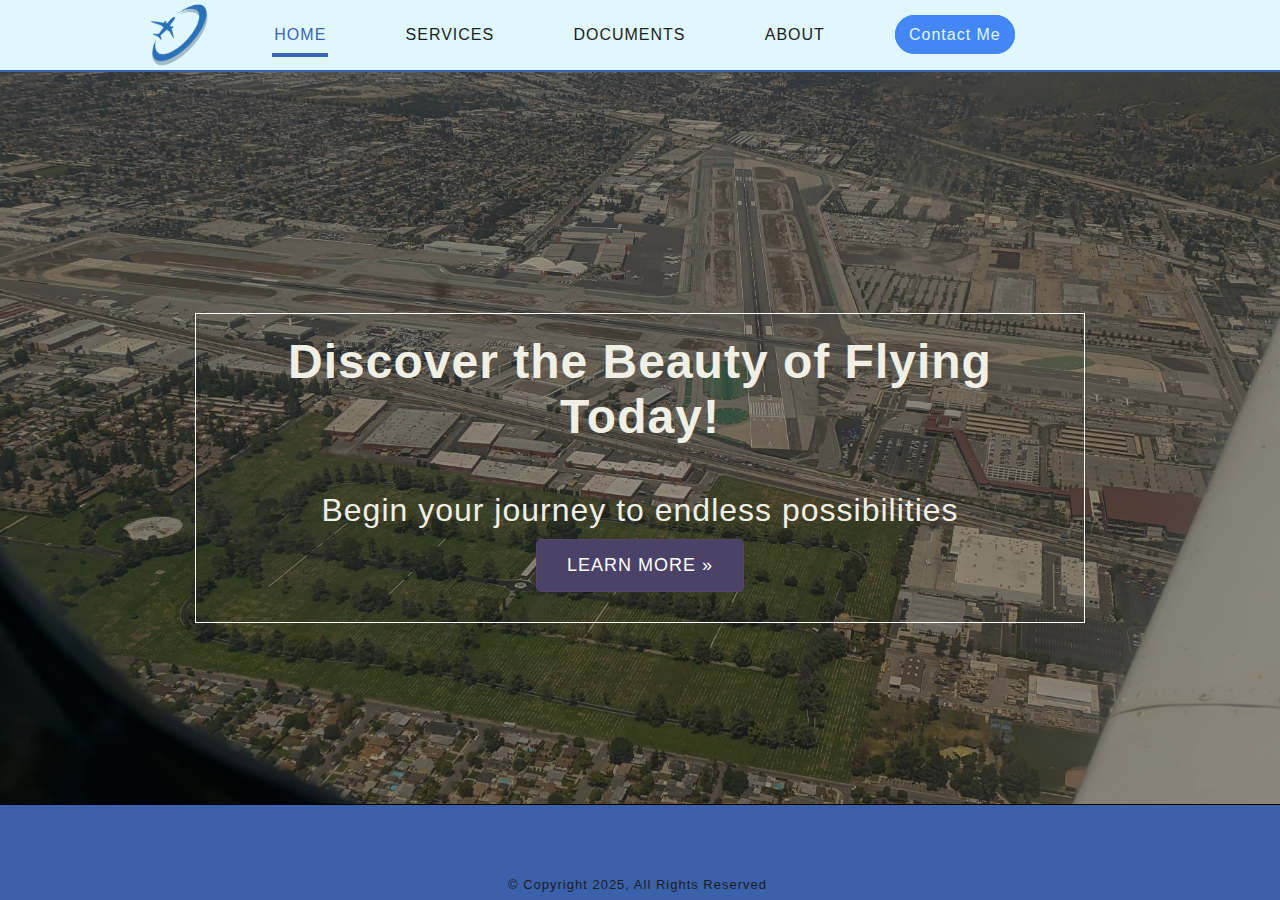
<file: index.html>
<!DOCTYPE html>
<html lang="en">

<head>
    <meta charset="UTF-8">
    <meta name="viewport" content="width=device-width, initial-scale=1.0">
    <title>Tom Kinog - Certified Flight Instructor - Van Nuys, CA</title>
    <link rel="canonical" href="https://tkcfi.com" />
    <link rel="stylesheet" href="css/main.css" defer>
    <script src="script.js" async></script>
    <link rel="icon" href="/images/icon.svg">
    <meta name="description"
        content="Independent flight instructor in Van Nuys. Provides flight instruction and training for private and commercial pilots, instrument rating, and discovery flights.">
</head>

<body>
    <script>0</script>
    <div class="page-container">
        <div class="background-header">
            <div class="container">
                <nav>
                    <div class="mobile">
                        <div class="logo">
                            <img src="images/icon.png" alt="Logo Image">
                        </div>
                        <div class="hamburger">
                            <div class="line1"></div>
                            <div class="line2"></div>
                            <div class="line3"></div>
                        </div>
                    </div>
                    <ul class="nav-links">
                        <li><a class="link active"
                                href="https://tkinog.github.io">Home</a>
                        </li>
                        <!--                         <li><a class="link" href="portfolio">Portfolio</a>
                        </li> -->
                        <li><a class="link" href="services">Services</a>
                        </li>
                        <li><a class="link" href="documents">documents</a>
                        </li>
                        <li><a class="link" href="about">About</a></li>
                        <li><a class="contact-button" href="contact">Contact
                                Me</a></li>
                    </ul>
                </nav>
            </div>
        </div>
        <section class="hero">
            <div class="container">
                <div class="hero-content">
                    <h1 class="hero-title">
                        Discover the Beauty of Flying Today!
                    </h1>
                    <h2 class="hero-subtitle">
                        Begin your journey to endless possibilities
                    </h2>
                    <button type="button" class="hero-button"
                        onclick="location.href='services'">
                        Learn More &raquo;
                    </button>
                </div>
            </div>
        </section>
        <footer>
            <div class="background-footer">
                <div class="container">
                    <ul class="social">
                        <!-- <il><a href="#"><img class="icon tw"
                                    src="/images/twit.svg"
                                    alt="icon twitter"></a></il>
                        <il><a href="#"><img class="icon yt"
                                    src="/images/yt.svg" alt="icon youtube"></a>
                        </il>
                        <il><a href="#"><img class="icon fb" alt="icon facebook"
                                    src="/images/fb.svg"></a></il>
                        <il><a href="#"><img class="icon insta"
                                    src="/images/insta.svg" alt="icon instagram"
                                    width="30px"></a>
                        </il> -->
                        <!-- <il><a href="mailto:tkinogpilot@gmail.com"><img
                                    class="mail icon" src="/images/gmail.svg"
                                    alt="icon gmail" width="30px"></a></il> -->
                    </ul>
                    <p class="copy">&copy; Copyright 2025,
                        All Rights Reserved</p>
                </div>
            </div>
        </footer>
    </div>
</body>

</html>
</file>
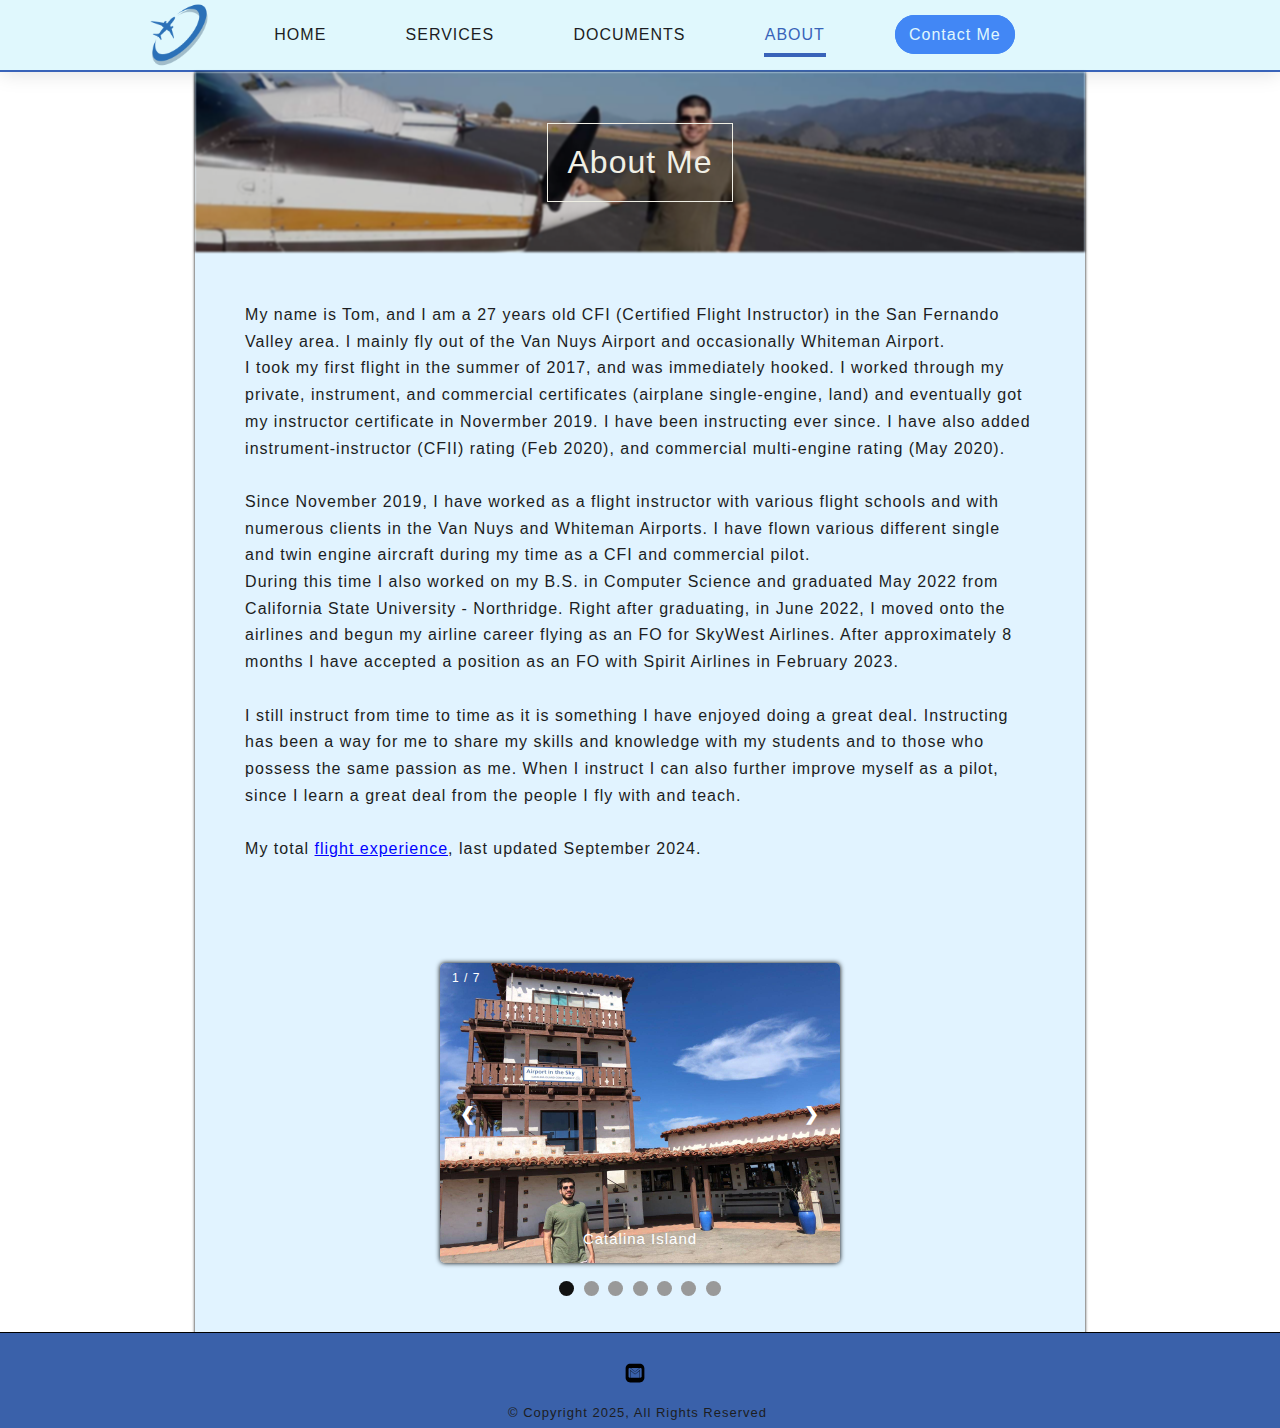
<file: about.html>
<!DOCTYPE html>
<html lang="en">

<head>
    <meta charset="UTF-8">
    <meta name="viewport" content="width=device-width, initial-scale=1.0">
    <title>About Me - Tom Kinog - Flight Instructor - Van Nuys, CA</title>
    <link rel="canonical" href="https://tkcfi.com/about" />
    <link rel="stylesheet" href="css/main.css" defer>
    <script src="script.js" async></script>
    <link rel="icon" href="/images/icon.svg">
    <meta name="description"
        content="About Tom Kinog, Certified Flight Instructor-Instrument(CFI, CFII). Provides Flight Instruction At Van Nuys Airport (VNY) For Private, Instrument, Commercial.">
</head>

<body>
    <script>0</script>
    <div class="page-container">
        <div class="background-header">
            <div class="container">
                <nav>
                    <div class="mobile">
                        <div class="logo">
                            <img src="images/icon.png" alt="Logo Image">
                        </div>
                        <div class="hamburger">
                            <div class="line1"></div>
                            <div class="line2"></div>
                            <div class="line3"></div>
                        </div>
                    </div>
                    <ul class="nav-links">
                        <li><a class="link" href="https://tkinog.github.io">Home</a>
                        </li>
                        <!--                         <li><a class="link" href="portfolio">Portfolio</a>
                        </li> -->
                        <li><a class="link" href="services">Services</a>
                        </li>
                        <li><a class="link" href="documents">documents</a>
                        </li>
                        <li><a class="link active" href="about">About</a>
                        </li>
                        <li><a class="contact-button" href="contact">Contact
                                Me</a></li>
                    </ul>
                </nav>
            </div>
        </div>
        <div class="container center">
            <div class="about-bg">
                <h1 class="title">About Me</h1>
            </div>
            <section class="about-content">
                <p>My name is Tom, and I am a 27 years old CFI
                    (Certified Flight
                    Instructor) in
                    the San Fernando Valley area. I mainly fly out of the Van Nuys
                    Airport and occasionally Whiteman Airport. <br> I took my first
                    flight in the summer
                    of 2017, and was immediately hooked. I worked through my
                    private, instrument, and commercial
                    certificates (airplane single-engine, land) and eventually
                    got my instructor certificate in Novermber 2019. I have been
                    instructing ever since. I have also added
                    instrument-instructor (CFII) rating (Feb 2020), and
                    commercial multi-engine rating (May 2020).</p><br>
                <p> Since November 2019, I have worked as a flight instructor with various flight schools and with
                    numerous clients in the Van Nuys and Whiteman Airports. I have flown various different single and
                    twin engine aircraft during my time as a CFI and commercial pilot.<br>

                    During this time I also worked on my B.S. in Computer Science and graduated May 2022 from California
                    State University - Northridge. Right after graduating, in June 2022, I moved onto the
                    airlines and begun my airline career flying as an FO for SkyWest Airlines. After approximately 8
                    months I have accepted a position as an FO with Spirit Airlines in February 2023.<br> <br>

                    I still instruct from time to time as it is something I have enjoyed doing a great deal. Instructing
                    has been a way for me to share my skills and knowledge with my
                    students and to
                    those who possess the same passion as me. When I
                    instruct I can also further improve myself as a pilot, since I learn a great deal from the people I
                    fly
                    with and teach.

                </p><br>
                <p>My total <a href="/Documents/Experience-Report.pdf" target="_blank"
                        style="color: blue; text-decoration: underline;">flight
                        experience</a>, last updated September 2024.</p>
            </section>
            <div class="slideshow-container">
                <div class="mySlides fade">
                    <div class="numbertext">1 / 7</div>
                    <a target="_blank" href="/images/gallery/Catalina.jpg"><img src="/images/gallery/Catalina.jpg"
                            alt="Catalina-Airport" style="width:100%"></a>
                    <div class="text">Catalina Island</div>
                </div>
                <div class="mySlides fade">
                    <div class="numbertext">2 / 7</div>
                    <a target="_blank" href="/images/gallery/Santa Paula.jpg"><img src="/images/gallery/Santa Paula.jpg"
                            alt="Santa Paula Airport" style="width:100%"></a>
                    <div class="text">Santa Paula Airport</div>
                </div>
                <div class="mySlides fade">
                    <div class="numbertext">3 / 7</div>
                    <a target="_blank" href="/images/gallery/Santa Barbara.jpg"><img
                            src="/images/gallery/Santa Barbara.jpg" alt="Santa Barbara" style="width:100%"></a>
                    <div class="text">Santa Barbara Airport</div>
                </div>
                <div class="mySlides fade">
                    <div class="numbertext">4 / 7</div>
                    <a target="_blank" href="/images/gallery/C182.jpg"><img src="/images/gallery/C182.jpg"
                            alt="Cessna 182" style="width:100%"></a>
                    <div class="text">HP Training in a C182</div>
                </div>
                <div class="mySlides fade">
                    <div class="numbertext">5 / 7</div>
                    <a target="_blank" href="/images/gallery/Big Bear.jpg"><img src="/images/gallery/Big Bear.jpg"
                            alt="Big Bear Airport" style="width:100%"></a>
                    <div class="text">Big Bear, California</div>
                </div>
                <div class="mySlides fade">
                    <div class="numbertext">6 / 7</div>
                    <a target="_blank" href="/images/gallery/Sedona.jpg"><img src="/images/gallery/Sedona.jpg"
                            alt="Cessna 172RG" style="width:100%"></a>
                    <div class="text">Sedona, Arizona</div>
                </div>
                <div class="mySlides fade">
                    <div class="numbertext">7 / 7</div>
                    <a target="_blank" href="/images/gallery/Sedona2.jpg"><img src="/images/gallery/Sedona2.jpg"
                            alt="Sedona Airport" style="width:100%"></a>
                    <div class="text">Sedona Airport</div>
                </div>
                <a class="prev" onclick="plusSlides(-1)">&#10094;</a>
                <a class="next" onclick="plusSlides(1)">&#10095;</a>
            </div>
            <br>
            <div style="text-align:center">
                <span class="dot" onclick="currentSlide(1)"></span>
                <span class="dot" onclick="currentSlide(2)"></span>
                <span class="dot" onclick="currentSlide(3)"></span>
                <span class="dot" onclick="currentSlide(4)"></span>
                <span class="dot" onclick="currentSlide(5)"></span>
                <span class="dot" onclick="currentSlide(6)"></span>
                <span class="dot" onclick="currentSlide(7)"></span>
            </div>
        </div>
        <footer>
            <div class="background-footer">
                <div class="container">
                    <ul class="social">
                        <!-- <il><a href="#"><img class="icon tw"
                                    src="/images/twit.svg"
                                    alt="icon twitter"></a></il>
                        <il><a href="#"><img class="icon yt"
                                    src="/images/yt.svg" alt="icon youtube"></a>
                        </il>
                        <il><a href="#"><img class="icon fb" alt="icon facebook"
                                    src="/images/fb.svg"></a></il>
                        <il><a href="#"><img class="icon insta"
                                    src="/images/insta.svg" alt="icon instagram"
                                    width="30px"></a>
                        </il> -->
                        <il><a href="mailto:tkinogpilot@gmail.com"><img class="mail icon" src="/images/gmail.svg"
                                    alt="icon gmail" width="30px"></a></il>
                    </ul>
                    <p class="copy">&copy; Copyright 2025,
                        All
                        Rights Reserved</p>
                </div>
            </div>
        </footer>
    </div>
    <script>
        var slideIndex = 1;
        showSlides(slideIndex);
        function plusSlides(n) {
            showSlides(slideIndex += n);
        }
        function currentSlide(n) {
            showSlides(slideIndex = n);
        }
        function showSlides(n) {
            var i;
            var slides = document.getElementsByClassName("mySlides");
            var dots = document.getElementsByClassName("dot");
            if (n > slides.length) {
                slideIndex = 1
            }
            if (n < 1) {
                slideIndex = slides.length
            }
            for (i = 0; i < slides.length; i++) {
                slides[i].style.display = "none";
            }
            for (i = 0; i < dots.length; i++) {
                dots[i].className = dots[i].className.replace(" activedot", "");
            }
            slides[slideIndex - 1].style.display = "block";
            dots[slideIndex - 1].className += " activedot";
        }
    </script>
</body>

</html>
</file>
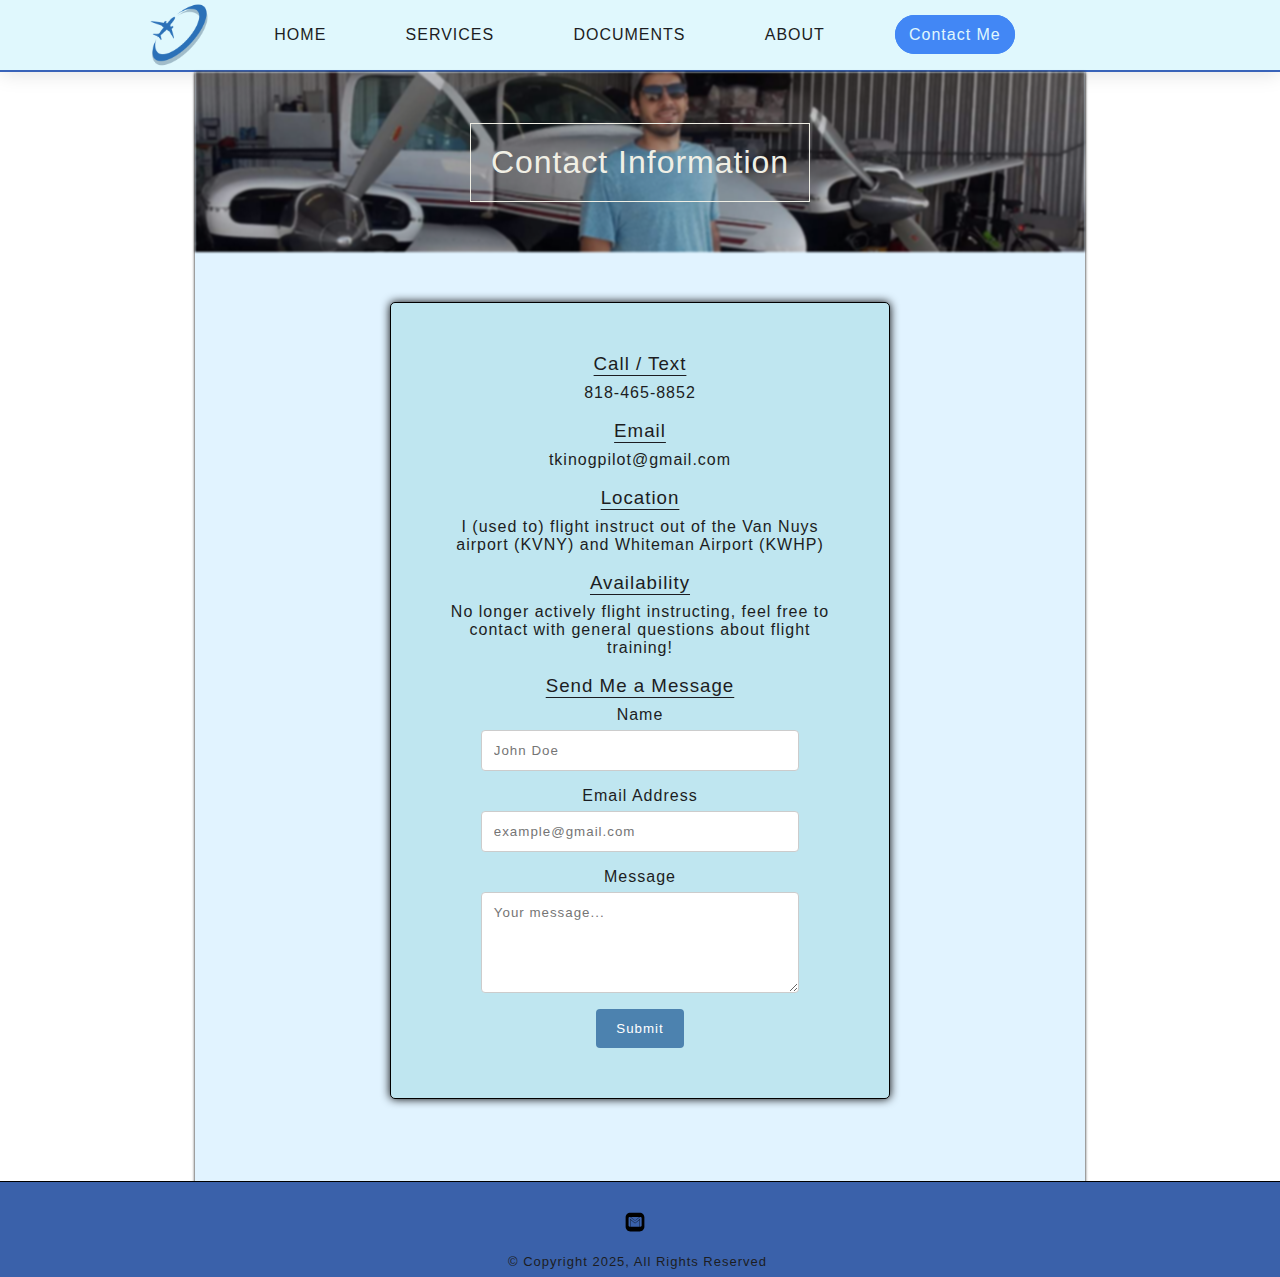
<file: contact.html>
<!DOCTYPE html>
<html lang="en">

<head>
    <meta charset="UTF-8">
    <meta name="viewport" content="width=device-width, initial-scale=1.0">
    <title>Contact Me - Tom Kinog - Flight Instructor - Van Nuys, CA</title>
    <link rel="canonical" href="https://tkcfi.com/contact" />
    <link rel="stylesheet" href="css/main.css" defer>
    <script src="script.js" async></script>
    <link rel="icon" href="/images/icon.svg">
    <meta name="description"
        content="Contact Tom Kinog, Certified Flight Instructor-Instrument, For Flight Training at Van Nuys Airport (KVNY), and Whiteman. Flight Review and IPC also available.">
</head>

<body>
    <script>0</script>
    <div class="page-container">
        <div class="background-header">
            <div class="container">
                <nav>
                    <div class="mobile">
                        <div class="logo">
                            <img src="images/icon.png" alt="Logo Image">
                        </div>
                        <div class="hamburger">
                            <div class="line1"></div>
                            <div class="line2"></div>
                            <div class="line3"></div>
                        </div>
                    </div>
                    <ul class="nav-links">
                        <li><a class="link"
                                href="https://tkinog.github.io">Home</a>
                        </li>
                        <!--                         <li><a class="link" href="portfolio">Portfolio</a>
                        </li> -->
                        <li><a class="link" href="services">Services</a>
                        </li>
                        <li><a class="link" href="documents">documents</a>
                        </li>
                        <li><a class="link" href="about">About</a></li>
                        <li><a class="contact-button" href="contact">Contact
                                Me</a></li>
                    </ul>
                </nav>
            </div>
        </div>
        <div class="container center">
            <div class="contact-bg">
                <h1 class="title">Contact Information</h1>
            </div>
            <section class="contact-content">
                <h3>Call / Text</h3>
                <a href="tel:18184658852">
                    <p> 818-465-8852</p>
                </a>
                <h3>Email</h3>
                <p><a href="mailto:tkinogpilot@gmail.com">
                        tkinogpilot@gmail.com</a></p>
                <h3>Location</h3>
                <p>I (used to) flight instruct out of the Van Nuys airport (KVNY) and Whiteman Airport (KWHP)</p>
                <h3>Availability</h3>
                <ul>
                    <!-- <li>Monday: 2PM-6PM</li> -->
                    <!-- <li>Tuesday: 7AM-10PM</li> -->
                    <!-- <li>Wedensday: 2PM-6PM</li> -->
                    <!-- <li>Thursday: 7AM-6PM</li> -->
                    <!-- <li>Fri-Sun: 7AM-10PM</li> -->
                    <li>No longer actively flight instructing, feel free to contact with general questions about flight training!</li>
                    <!-- <li>Mon-Sun: 7AM-10PM</li> -->
                </ul></p>
                <h3>Send Me a Message</h3>
                <form id="fs-frm" name="simple-contact-form"
                    accept-charset="utf-8"
                    action="https://formspree.io/f/myylwvjq"
                    method="POST">
                    <fieldset id="fs-frm-inputs">
                        <label for="full-name">Name</label>
                        <input type="text" name="name" id="full-name"
                            placeholder="John Doe" required="">
                        <label for="email-address">Email Address</label>
                        <input type="email" name="_replyto" id="email-address"
                            placeholder="example@gmail.com" required="">
                        <label for="message">Message</label>
                        <textarea rows="5" name="message" id="message"
                            placeholder="Your message..."
                            required=""></textarea>
                        <input type="hidden" name="_subject" id="email-subject"
                            value="Contact Form Submission">
                    </fieldset>
                    <input type="submit" value="Submit">
                </form>
            </section>
        </div>

        <footer>
            <div class="background-footer">
                <div class="container">
                    <ul class="social">
                        <!-- <il><a href="#"><img class="icon tw"
                                    src="/images/twit.svg"
                                    alt="icon twitter"></a></il>
                        <il><a href="#"><img class="icon yt"
                                    src="/images/yt.svg" alt="icon youtube"></a>
                        </il>
                        <il><a href="#"><img class="icon fb" alt="icon facebook"
                                    src="/images/fb.svg"></a></il>
                        <il><a href="#"><img class="icon insta"
                                    src="/images/insta.svg" alt="icon instagram"
                                    width="30px"></a>
                        </il> -->
                        <il><a href="mailto:tkinogpilot@gmail.com"><img
                                    class="mail icon" src="/images/gmail.svg"
                                    alt="icon gmail" width="30px"></a></il>
                    </ul>
                    <p class="copy">&copy; Copyright 2025,
                        All
                        Rights Reserved</p>
                </div>
            </div>
        </footer>
    </div>
</body>

</html>
</file>
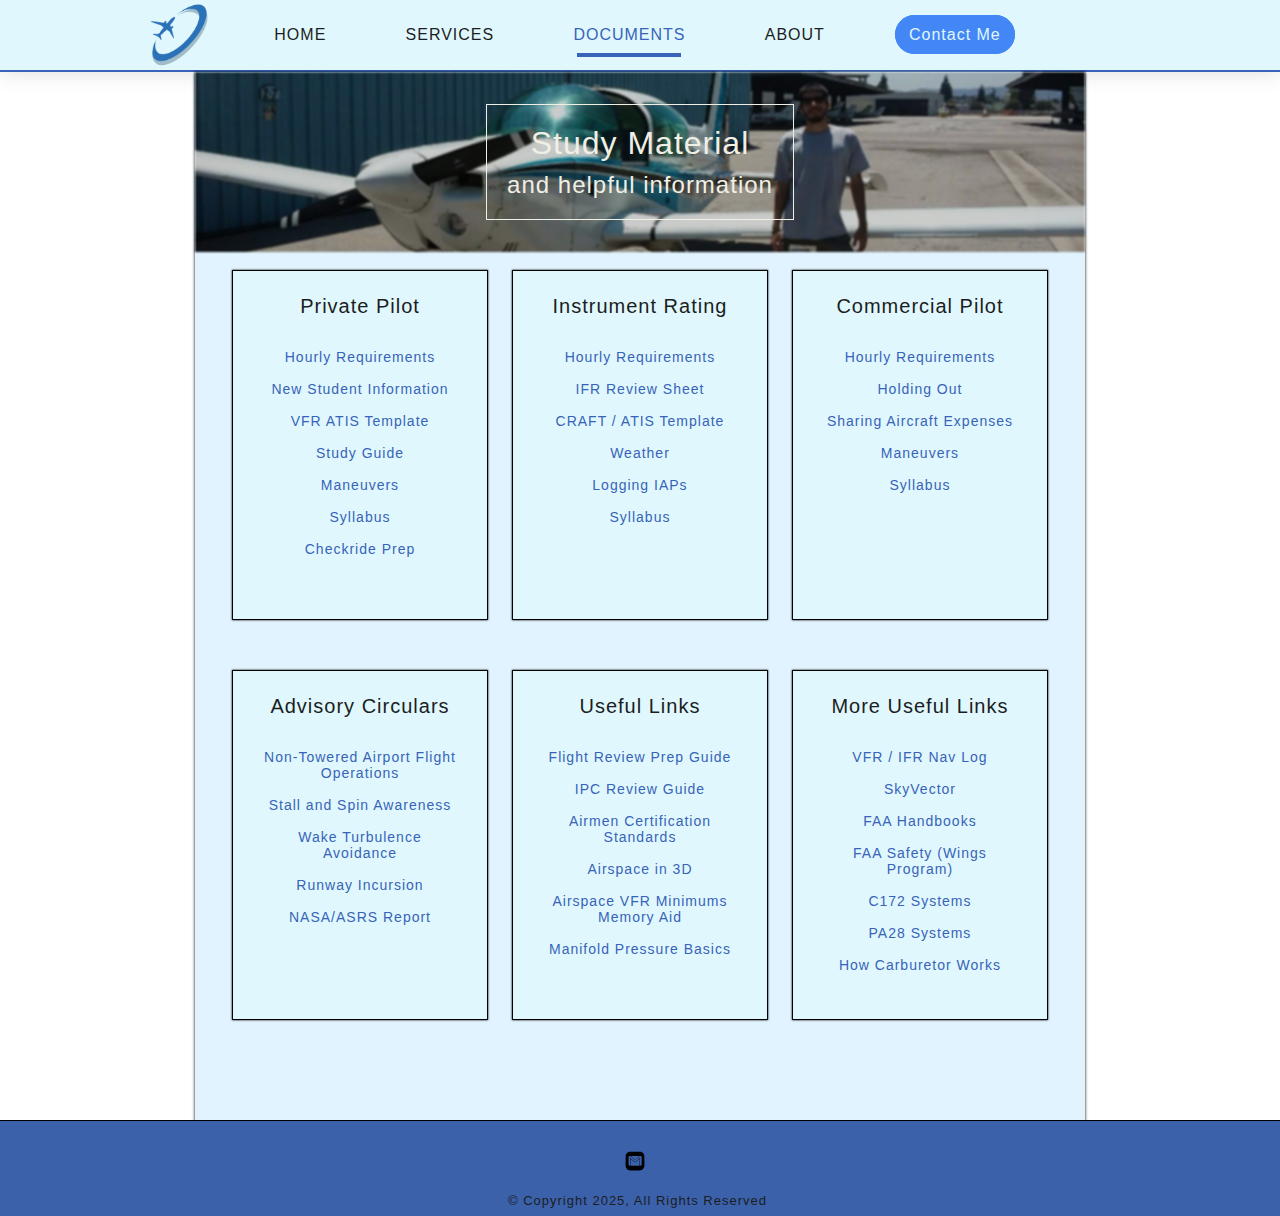
<file: documents.html>
<!DOCTYPE html>
<html lang="en">

<head>
    <meta charset="UTF-8">
    <meta name="viewport" content="width=device-width, initial-scale=1.0">
    <title>Documents - Tom Kinog - Flight Instructor - Van Nuys, CA</title>
    <link rel="canonical" href="https://tkcfi.com/documents" />
    <link rel="stylesheet" href="css/main.css" defer>
    <script src="script.js" async></script>
    <link rel="icon" href="/images/icon.svg">
    <meta name="description"
        content="Documents that will make your flight training much easier! Private, Instrument, Commercial, Flight Review, IPC resources available.">

</head>

<body>
        <script>0</script>
    <div class="page-container">
        <div class="background-header">
            <div class="container">
                <nav>
                    <div class="mobile">
                        <div class="logo">
                            <img src="images/icon.png" alt="Logo Image">
                        </div>
                        <div class="hamburger">
                            <div class="line1">
                            </div>
                            <div class="line2">
                            </div>
                            <div class="line3">
                            </div>
                        </div>
                    </div>
                    <ul class="nav-links">
                        <li><a class="link"
                                href="https://tkinog.github.io">Home</a>
                        </li>
                        <!--                         <li><a class="link" href="portfolio">Portfolio</a>
                        </li> -->
                        <li><a class="link" href="services">Services</a>
                        </li>
                        <li><a class="link active"
                                href="documents">documents</a>
                        </li>
                        <li><a class="link" href="about">About</a>
                        </li>
                        <li><a class="contact-button" href="contact">Contact
                                Me</a></li>
                    </ul>
                </nav>
            </div>
        </div>
        <div class="container center">
            <div class="material-bg">
                <div>
                    <h1 class="title">Study Material</h1>
                    <h2 class="title">and helpful information</h2>
                </div>
            </div>
            <ul class="material-menu">
                <li>
                    <h3>Private Pilot</h3>
                    <ul class="ppl list">
                        <li class="item"><a target="_blank"
                                href="/Documents/Private-Reqs.pdf">Hourly Requirements</a>
                        </li>
                        <li class="item"><a target="_blank"
                                href="/Documents/New Student Pilot Information.pdf">New
                                Student Information</a>
                        </li>
                        <li class="item"><a target="_blank"
                                href="/Documents/VFR-ATIS-Template.pdf">VFR
                                ATIS Template</a>
                        </li>
                        <li class="item"><a target="_blank"
                                href="/Documents/Private Pilot Study Guide.pdf">Study
                                Guide</a></li>
                        <li class="item"><a target="_blank"
                                href="/Documents/PPL Maneuvers Cheat Sheet.pdf">Maneuvers</a>
                        </li>
                        <li class="item"><a target="_blank"
                                href="https://kingschools.com/pdfs/Private_Syllabus_v1.2_200415.pdf">Syllabus</a>
                        </li>
                        <li class="item"><a target="_blank"
                                href="/Documents/Private-Check-Ride-Prep.pdf">Checkride Prep</a>
                        </li>
                    </ul>
                </li>
                <li>
                    <h3>Instrument Rating</h3>
                    <ul class="ir list">
                        <li class="item"><a class="test1" target="_blank"
                                href="/Documents/Instrument-Reqs.pdf">Hourly Requirements</a>
                        </li>
                        <li class="item"><a target="_blank"
                                href="/Documents/IFRQuickReviewSheets.pdf">IFR
                                Review Sheet</a>
                        </li>
                        <li class="item"><a target="_blank"
                                href="/Documents/IFR Checklist.pdf">CRAFT / ATIS
                                Template</a>
                        </li>
                        <li class="item"><a target="_blank"
                                href="https://www.faa.gov/documentLibrary/media/Advisory_Circular/AC_00-6B.pdf">Weather</a>
                        </li>
                        <li class="item"><a target="_blank"
                                href="https://www.faa.gov/sites/faa.gov/files/pilots/training/firc/InFO15012.pdf">Logging IAPs</a>
                        </li>
                        <li class="item"><a target="_blank"
                                href="https://kingschools.com/pdfs/Instrument%20Syllabus%20211021.pdf">Syllabus</a>
                        </li>
                    </ul>
                </li>
                <li>
                    <h3>Commercial Pilot</h3>
                    <ul class="cpl list">
                        <li class="item"><a target="_blank"
                                href="/Documents/Commercial-Reqs.pdf">Hourly Requirements</a>
                        </li>
                        <li class="item"><a target="_blank"
                                href="https://www.faa.gov/documentLibrary/media/Advisory_Circular/AC%20120-12A.pdf">Holding
                                Out</a></li>
                        <li class="item"><a target="_blank"
                                href="https://www.faa.gov/documentLibrary/media/Advisory_Circular/AC_61-142.pdf">Sharing
                                Aircraft Expenses</a>
                        </li>
                        <li class="item"><a target="_blank"
                                href="https://www.youtube.com/playlist?list=PLzfdnlhuSp42lMLair_q7DknRSNWRlXlE">Maneuvers</a>
                        </li>
                        <li class="item"><a target="_blank"
                                href="https://cessnaflighttraining.kingschools.com/secure/ccf/ccfcomv1/documents/Com_CTA_2018_Syllabus_Ver_1.00_Final.pdf">Syllabus</a>
                        </li>
                    </ul>
                </li>
                <li>
                        <h3>Advisory Circulars</h3>
                        <ul class="review list">
                            <li class="item"><a target="_blank"
                                    href="https://www.faa.gov/documentLibrary/media/Advisory_Circular/AC_90-66B_CHG_1.pdf">Non-Towered
                                    Airport Flight Operations</a>
                            </li>
                            <li class="item"><a target="_blank"
                                    href="https://www.faa.gov/documentLibrary/media/Advisory_Circular/AC_61-67C_Chg_2.pdf">Stall
                                    and Spin Awareness</a>
                            </li>
                            <li class="item"><a target="_blank"
                                    href="https://www.faa.gov/documentLibrary/media/Advisory_Circular/AC_90-23G.pdf">Wake
                                    Turbulence Avoidance</a>
                            </li>
                            <li class="item"><a target="_blank"
                                    href="https://www.faa.gov/documentLibrary/media/Advisory_Circular/AC%2091-73B.pdf">Runway
                                    Incursion</a>
                            </li>
                            <li class="item"><a target="_blank"
                                    href="https://www.faa.gov/documentLibrary/media/Advisory_Circular/AC%2000-46E.pdf">NASA/ASRS
                                    Report</a></li>
                        </ul>
                    </li>
                <li>
                    <h3 class="">Useful Links</h3>
                    <ul class="review list long">
                        <li class="item"><a target="_blank"
                                href="https://www.faasafety.gov/gslac/ALC/course_content.aspx?pf=1&preview=true&cID=25">Flight
                                Review Prep Guide</a>
                        </li>
                        <li class="item"><a target="_blank"
                                href="https://www.faasafety.gov/gslac/ALC/course_content.aspx?cID=38&sID=212&preview=true">IPC
                                Review Guide</a>
                        </li>
                        <li class="item"><a target="_blank"
                                href="https://www.faa.gov/training_testing/testing/acs/">Airmen Certification Standards</a>
                        </li>
                        <li class="item"><a target="_blank"
                                href="https://i.imgur.com/VlHTajf.png">Airspace in 3D</a>
                        </li>
                        <li class="item"><a target="_blank"
                                href="https://www.youtube.com/watch?v=3f0pUpBo8gg">Airspace VFR Minimums Memory Aid</a>
                        </li>
                        <li class="item"><a target="_blank"
                                href="https://www.avweb.com/features_old/pelicans-perch-15manifold-pressure-sucks/">Manifold Pressure Basics</a>
                        </li>
                    </ul>
                </li>
                <li>
                    <h3>More Useful Links</h3>
                    <ul class="review list">
                        <li class="item"><a target="_blank"
                                href="/Documents/Nav-Log.pdf">VFR / IFR Nav Log</a>
                        </li>
                        <li class="item"><a target="_blank"
                                href="https://skyvector.com/">SkyVector</a>
                        </li>
                        <li class="item"><a target="_blank"
                                href="https://www.faa.gov/regulations_policies/handbooks_manuals/aviation/">FAA
                                Handbooks</a>
                        </li>
                        <li class="item"><a target="_blank"
                                href="https://www.faasafety.gov/">FAA
                                Safety (Wings Program)</a>
                        </li>
                        <li class="item"><a target="_blank"
                                href="https://drive.google.com/drive/folders/1gqFPRA09y14CTdCQcy8hWIrMiOzcBhCk?usp=sharing">C172
                                Systems</a></li>
                        <li class="item"><a target="_blank"
                                href="http://www.flying20club.org/documents/Cherokee_Systems_Overview_2018.pdf">PA28
                                Systems</a></li>
                        <li class="item"><a target="_blank"
                                href="https://www.youtube.com/watch?v=toVfvRhWbj8">How Carburetor Works</a>
                        </li>
                    </ul>
                </li>
            </ul>

        </div>
        <footer>
            <div class="background-footer">
                <div class="container">
                    <ul class="social">
                        <!-- <il><a href="#"><img class="icon tw"
                                    src="/images/twit.svg"
                                    alt="icon twitter"></a></il>
                        <il><a href="#"><img class="icon yt"
                                    src="/images/yt.svg" alt="icon youtube"></a>
                        </il>
                        <il><a href="#"><img class="icon fb" alt="icon facebook"
                                    src="/images/fb.svg"></a></il>
                        <il><a href="#"><img class="icon insta"
                                    src="/images/insta.svg" alt="icon instagram"
                                    width="30px"></a>
                        </il> -->
                        <il><a href="mailto:tkinogpilot@gmail.com"><img
                                    class="mail icon" src="/images/gmail.svg"
                                    alt="icon gmail" width="30px"></a>
                        </il>
                    </ul>
                    <p class="copy">&copy; Copyright 2025, All Rights Reserved
                    </p>
                </div>
            </div>
        </footer>
    </div>
</body>

</html>
</file>
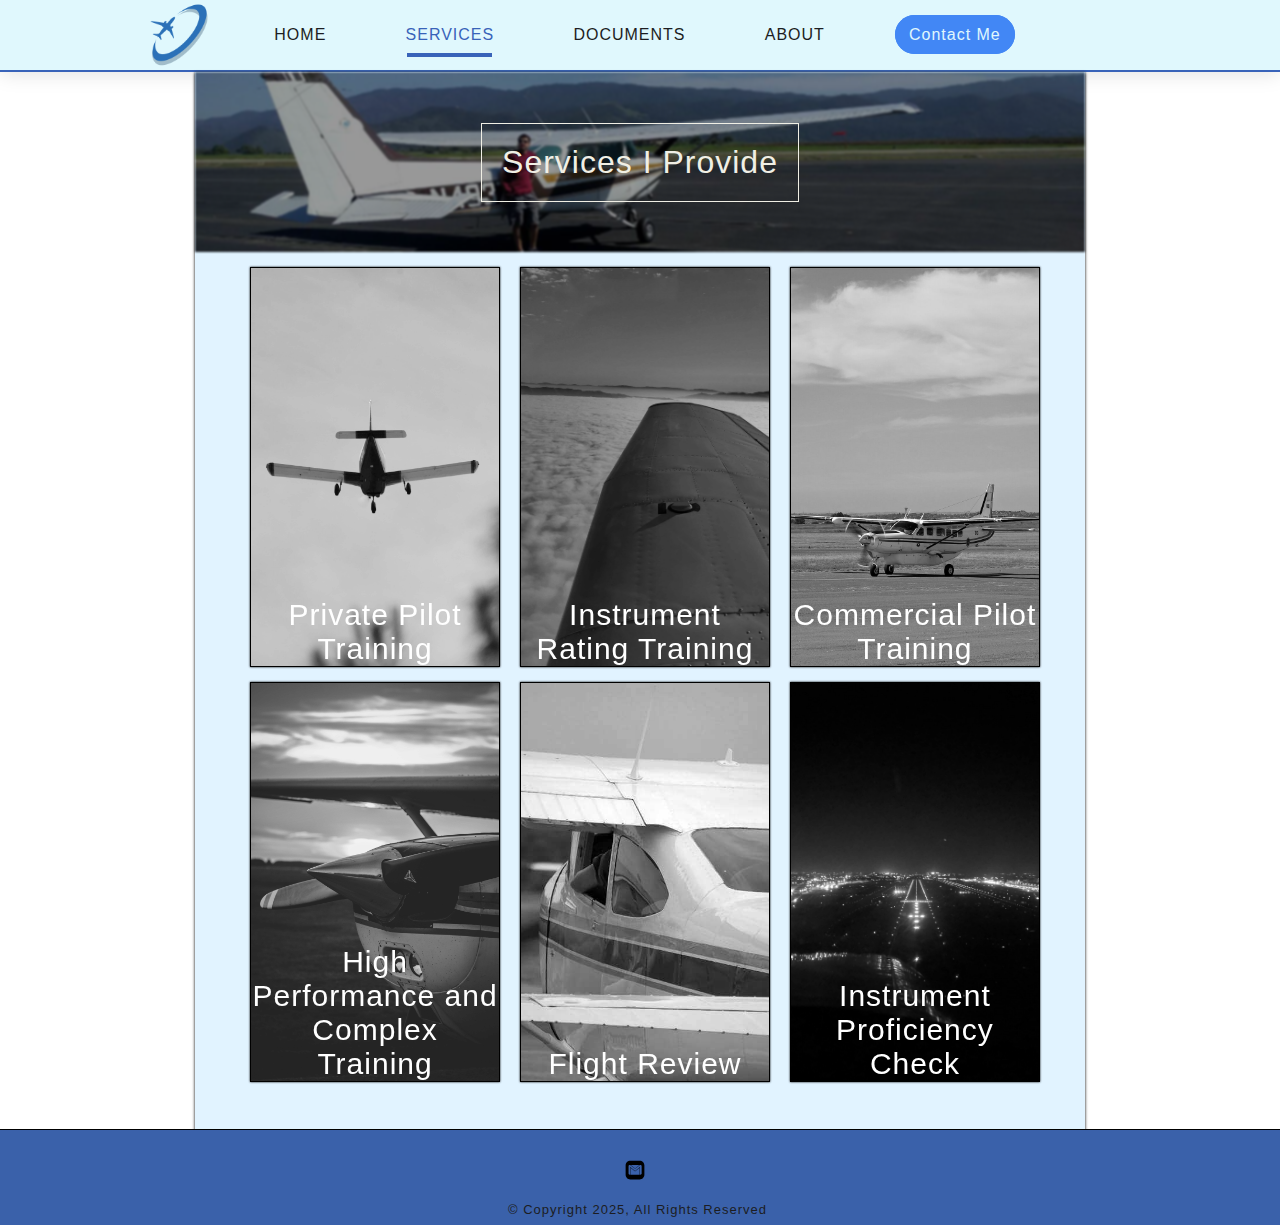
<file: services.html>
<!DOCTYPE html>
<html lang="en">

<head>
    <meta charset="UTF-8">
    <meta name="viewport" content="width=device-width, initial-scale=1.0">
    <title>Services - Tom Kinog - Flight Instructor - Van Nuys, CA</title>
    <link rel="canonical" href="https://tkcfi.com/services" />
    <link rel="stylesheet" href="css/main.css" defer>
    <script src="script.js" async></script>
    <link rel="icon" href="/images/icon.svg">
    <meta name="description"
        content="Services offered by Tom Kinog, Certified Flight Instructor-Instrument, include: Private Pilot Training, Instrument Rating Training, Commercial Pilot Training.">
</head>

<body>
    <script>0</script>
    <div class="page-container">
        <div class="background-header">
            <div class="container">
                <nav>
                    <div class="mobile">
                        <div class="logo">
                            <img src="images/icon.png" alt="Logo Image">
                        </div>
                        <div class="hamburger">
                            <div class="line1"></div>
                            <div class="line2"></div>
                            <div class="line3"></div>
                        </div>
                    </div>
                    <ul class="nav-links">
                        <li><a class="link"
                                href="https://tkinog.github.io">Home</a>
                        </li>
                        <!--                         <li><a class="link" href="portfolio">Portfolio</a>
                        </li> -->
                        <li><a class="link active" href="services">Services</a>
                        </li>
                        <li><a class="link" href="documents">documents</a>
                        </li>
                        <li><a class="link" href="about">About</a></li>
                        <li><a class="contact-button" href="contact">Contact
                                Me</a></li>
                    </ul>
                </nav>
            </div>
        </div>
        <div class="container center">
            <div class="services-bg">
                <h1 class="title">Services I Provide</h1>
            </div>
            <div class="card-container">
                <div class="scene scene--card">
                    <div class="card">
                        <div class="card__face card__face--front front1">
                            <section>Private
                                Pilot Training</section>
                        </div>
                        <div class="card__face card__face--back back1">
                            <section class="bright">Always dreamed of flying?
                                Start learning
                                today!<a href="contact"><br><button>Contact
                                        Me</button></a></section>
                        </div>
                    </div>
                </div>
                <div class="scene scene--card">
                    <div class="card card2">
                        <div class="card__face card__face--front front2">
                            <section>Instrument Rating Training</section>
                        </div>
                        <div class="card__face card__face--back back2">
                            <section>Become a much safer, smarter, and more
                                competent pilot while
                                being able to fly in weather!<a
                                    href="contact"><br><button>Contact
                                        Me</button></a></section>
                        </div>
                    </div>
                </div>
                <div class="scene scene--card">
                    <div class="card card3">
                        <div class="card__face card__face--front front3">
                            <section>Commercial
                                Pilot Training</section>
                        </div>
                        <div class="card__face card__face--back back3">
                            <section>Planning a career
                                in aviation? The commercial certificate is a
                                must!<a href="contact"><br><button>Contact
                                        Me</button></a></section>
                        </div>
                    </div>
                </div>
                <div class="scene scene--card">
                    <div class="card card4">
                        <div class="card__face card__face--front front4">
                            <section>High Performance and Complex Training
                            </section>
                        </div>
                        <div class="card__face card__face--back back4">
                            <section>Moving onto bigger, faster, and more
                                complex airplanes? I can help with the
                                transition!<a href="contact"><button>Contact
                                        Me</button></a></section>
                        </div>
                    </div>
                </div>
                <div class="scene scene--card">
                    <div class="card card5">
                        <div class="card__face card__face--front front5">
                            <section>Flight Review</section>
                        </div>
                        <div class="card__face card__face--back back5">
                            <section class="bright">Need to renew your currency
                                or just want to regain proficiency? Includes a
                                minimum of 1 hour
                                ground and 1 hour flight<a
                                    href="contact"><br><button>Contact
                                        Me</button></a></section>
                        </div>
                    </div>
                </div>
                <div class="scene scene--card">
                    <div class="card card6">
                        <div class="card__face card__face--front front6">
                            <section>Instrument Proficiency Check</section>
                        </div>
                        <div class="card__face card__face--back back6">
                            <section>Lapsed out of instrument currency? I can
                                help you get current!<a
                                    href="contact"><br><button>Contact
                                        Me</button></a></section>
                        </div>
                    </div>
                </div>
            </div>
        </div>

        <footer>
            <div class="background-footer">
                <div class="container">
                    <ul class="social">
                        <!-- <il><a href="#"><img class="icon tw"
                                    src="/images/twit.svg"
                                    alt="icon twitter"></a></il>
                        <il><a href="#"><img class="icon yt"
                                    src="/images/yt.svg" alt="icon youtube"></a>
                        </il>
                        <il><a href="#"><img class="icon fb" alt="icon facebook"
                                    src="/images/fb.svg"></a></il>
                        <il><a href="#"><img class="icon insta"
                                    src="/images/insta.svg" alt="icon instagram"
                                    width="30px"></a>
                        </il> -->
                        <il><a href="mailto:tkinogpilot@gmail.com"><img
                                    class="mail icon" src="/images/gmail.svg"
                                    alt="icon gmail" width="30px"></a></il>
                    </ul>
                    <p class="copy">&copy; Copyright 2025,
                        All
                        Rights Reserved</p>
                </div>
            </div>
        </footer>
    </div>
    <script>
        document.querySelectorAll('.card').forEach(card => {
            card.addEventListener('click', event => {
                var isFlipped = document.querySelector('.is-flipped');
                card.classList.toggle('is-flipped');
                if (isFlipped != null) {
                    isFlipped.classList.remove('is-flipped');
                }
            })
        });
    </script>
</body>

</html>
</file>
<file: css/main.css>
*{
  margin: 0;
  padding: 0;
  color: #1c1d22;
  font-family: sans-serif;
  letter-spacing: 1px;
  font-weight: 300;
  box-sizing: border-box;
}

.page-container {
  position: relative;
  min-height: 100vh;
}

ul, li, 
a:link,
a:visited, 
a:hover, 
a:active{
  list-style-type: none;
  text-decoration: none;
}

.background-header {
  width: 100%;
  background-color: #e0f8fd;
  box-shadow: 0 1px 20px rgba(0, 0, 0, 0.13);
  border-bottom: 2px solid #3863b9;
}

.center {
  box-shadow: 0px 1px 3px rgb(0, 0, 0);
  min-height: 87vh;
  background-color: #e1f3ff;
  padding-bottom: 8rem;
}

.container {
  max-width: 100ch;
  margin: 0 auto;
}

nav {
  position: relative;
  z-index: 10;
}

/*Styling logo*/
.logo {
  position: absolute;
  top: 3px;
  left: -3em;
}
.logo img {
  width: 4rem;
}

/*Styling Links*/
.nav-links {
  display: flex;
  height: 70px;
  list-style: none; 
  padding: 0 0.7vw;
  justify-content: space-evenly;
  align-content: center;
  align-items: center;
  text-transform: uppercase;
}

.nav-links li .link {
  text-decoration: none;
  padding: 0.7vw;
}

.active {
  color: #3863b9;
}

.nav-links .active::before {
  content: "";
  position: absolute;
  color: #3863b9;
  left: 10%;
  bottom: -13px;
  width: 80%;
  border-bottom: 4px solid #3863b9;
}

.nav-links li .link:hover {
  color: #3863b9;
}

.nav-links li {
  position: relative;
}
/*
.nav-links li .link:not(.active)::before 
 {
  content: "";
  display: block;
  height: 4px;
  width: 0%;
  background-color: #3863b9;
  position: absolute;
  transition: all ease-in 250ms;
  margin: 1ch 0 0 10%;
}*/

.nav-links li .link:hover::before{
  width: 80%;
}

/*Styling Buttons*/

.contact-button {
  text-decoration: none;
  text-transform: none;;
  color: #e0f8fd;
  background-color: #4287f5;
  border: 1.5px solid #4287f5;
  border-radius: 2em;
  padding: 0.6rem 0.8rem;
  font-size: 1rem;
  cursor: pointer;
}

.contact-button:hover {
  color: #4287f5;
  background-color: #e0f8fd;
  border:1.5px solid #4287f5;
  transition: all ease-in-out 350ms;
}

/* Hero Section */
.hero {
  position: relative;
  height: 88vh;
  display: flex;
  justify-content: center;
  align-items: center;
}
.hero::before {
  content: "";
  position: absolute;
  top: 0;
  left: 0;
  width: 100%;
  height: 100%;
  background: url(/images/hero-bur.jpg);
  background-repeat: no-repeat;
  background-size: cover;
  background-position: 20% 30%;
  background-attachment: fixed;
  filter: brightness(60%);
}

.hero-content{
  position: relative; 
  font-family: "Monserrat", sans-serif;
  color: #f0efe5;
  text-align: center;
  /* background-color: rgba(0, 0, 0, 0.568); */
  width: 100%;
  border: 1px solid white;
  padding: 20px;
}

.hero h1, .hero h2{
  color: #f0efe5 ;
  
  /* -webkit-text-stroke: 1px black; */
  /* text-shadow: 2px 2px 4px rgb(0, 0, 0); */
}

.hero-title {
  font-size: 3rem;
  font-weight: 600;
  margin-bottom: 0;
}
.hero-subtitle {
  font-size: 2rem;
  font-weight: 200;
  margin-top: 3rem;
}

.hero-button {
  background-color: #4a4267;
  color: white;
  border: 1px solid #5d4267;
  /* margin-top: 5rem; */
  padding: 0.9375rem 1.875rem;
  font-family: "Monserrat", sans-serif;
  font-size: 1.125rem;
  font-weight: 200;
  cursor: pointer;
  opacity: 100%;
}
.hero-button:hover {
  background-color: #5d4267;
  border: 1px solid #424d67;
}

/*Styling Hamburger Icon*/
.hamburger div{
  width: 30px;
  height:3px;
  background: #000000;
  margin: 5px;
  transition: all 0.3s ease;
}
.hamburger{
  display: none;
  justify-content: center;
  margin-top: 20px;
}

/* Footer */

.background-footer {
  position: absolute; 
  bottom: 0;
  /* height: 8rem;  */
  width: 100%;
  /* margin-bottom: -7rem; */
  background-color: #3a61aa;
  border-top: 1px solid #000000;;
}

.social {
  display: flex;
  justify-content: center;
  align-items: center;
  align-content: center;
  height: 5rem;
  margin-right: 10px;
}

.icon {
  width: 30px;
  padding: 5px;
  transition: all 250ms ease-in-out ;
}

.icon:hover {
  filter: opacity(0.7);
  transform: scale(1.2);
}

.copy {
  text-align: center;
  font-size: 13px;
  padding-right: 5px;
  margin-top: -8px;
  padding-bottom: 8px;
}

/*Services */

.services-bg {
  position: relative;
  height: 20vh;
  display: flex;
  flex-direction: column;
  justify-content: center;
  align-items: center;
}

.services-bg::before {
  content: "";
  position: absolute;
  top: 0; left: 0;
  width: 100%; height: 100%;
  background-image: url(/images/services.jpg);
  background-position: 25% 55%;
  background-size: cover;
  filter: brightness(60%) blur(1px);
}

.services-bg .title{
  position: relative;
  color: #f0efe5;
  border: 1px solid #f0efe5;
  padding: 20px;
}

button {
color: #fff ;
text-transform: uppercase;
text-decoration: none;
background: #5b85bb;
padding: 10px;
margin: 10px 0;
border-radius: 5px;
display: inline-block;
border: none;
transition: all 0.4s ease 0s;
opacity: 50%;
}

button:hover {
  background: #165bb4;
  /* letter-spacing: 2px; */
  margin-top: 14px;
  margin-bottom: 6px;
  box-shadow: 5px 40px -10px rgba(0,0,0,0.57);
  transition: all 0.4s ease 0s;
  cursor: pointer;
  opacity: 100%;
}

/* ----------------------------------------------------------------- */

.card-container {
  display: flex;
  flex-wrap: wrap;
  justify-content: space-around;
  padding: 0 40px;
  margin-bottom: 15px;
}

.scene {
  width: 250px;
  height: 400px;
  margin: 15px 5px 0;
  perspective: 600px;
}

.card {
  width: 100%;
  height: 100%;
  transition: transform 1s;
  transform-style: preserve-3d;
  cursor: pointer;
  position: relative;
  margin: 0 5px;
}

.card.is-flipped {
  transform: rotateY(180deg);
}

.card__face {
  position: absolute;
  width: 100%;
  height: 100%;
  text-align: center;
  font-weight: bold;
  font-size: 30px;
  -webkit-backface-visibility: hidden;
  backface-visibility: hidden;
  /* border-radius: 25px; */
  box-shadow: 0 0 2px black;
  border: 1px solid black;
}

.card__face--front {
  height: 100%;
  width: 100%;
  /* background-color: cadetblue; */
}

.card__face--back {
  height: 100%;
  width: 100%;
  /* background: rgba(0, 0, 0, 0.5); */
  transform: rotateY(180deg);
  cursor: default;
}



.card__face--front section{
  color: white;
  position: relative;
  top: 100%;
  transform: translateY(-100%);
}
.card__face--back section {
  color: #ffffff;
  position: relative;
  text-shadow: 1px 1px 1px black;;
  font-size: 16px;
  top: 100%;
  transform: translateY(-100%);
}

/* .card__face--back section.bright{
  color: #000000;
  text-shadow: none;
} */

.front1 {
  background-image: url(/images/ppl-cover.jpg);
  background-size: cover;
  background-position: center;
  filter: grayscale(100%);
}

.back1 {
  background-image: url(/images/ppl-cover2.jpg);
  background-size: cover;
  background-position: center;
}

.front2 {
  background-image: url(/images/ir-cover.jpg);
  background-size: cover;
  
  background-position: 30%;
  filter: grayscale(100%);
}

.back2 {
  background-image: url(/images/ir-cover2.jpg);
  background-size: cover;
  background-position: 70%;
}

.front3 {
  background-image: url(/images/commercial-cover.jpg);
  background-size: cover;
  background-position: center;
  filter: grayscale(100%);
}

.back3 {
  background-image: url(/images/commercial-cover2.jpg);
  background-size: cover;
  background-position: center;
}

.front4 {
  background-image: url(/images/ground-cover.jpg);
  background-size: cover;
  background-position: center;
  filter: grayscale(100%);
}

.back4 {
  background-image: url(/images/ground-cover2.jpg);
  background-size: cover;
  background-position: center;
}

.front5 {
  background-image: url(/images/bfr-cover.jpg);
  background-size: cover;
  background-position: center;
  filter: grayscale(100%);
}

.back5 {
  background-image: url(/images/bfr-cover2.jpg);
  background-size: cover;
  background-position: center;
}

.front6 {
  background-image: url(/images/ipc-cover.jpg);
  background-size: cover;
  background-position: center;
  filter: grayscale(100%);
}

.back6 {
  background-image: url(/images/ipc-cover2.jpg);
  background-size: cover;
  background-position: center;
}

/* ----------------------------------------------------------------- */
/* Material */

.material-bg {
  position: relative;
  height: 20vh;
  display: flex;
  flex-direction: column;
  justify-content: center;
  align-items: center;
}

.material-bg::before {
  content: "";
  position: absolute;
  top: 0; left: 0;
  width: 100%; height: 100%;
  background-image: url(/images/material.jpg);
  background-position: center;
  background-size: cover;
  filter: brightness(80%) blur(1px);
}

.material-bg .title {
  position: relative;
  color: #f0efe5;
}

.material-bg div {
  position: relative;
  text-align: center;
  border: 1px solid #f0efe5;
  padding: 20px;
}

.material-bg h1 {
  /* padding-top: 5vh; */
  padding-bottom: 1vh;
}

.material-menu {
  display: flex;
  flex-wrap: wrap;
  justify-content: space-evenly;
  padding: 2vh;
}

.material-menu>li {
  display: inline-block;
  border: 1px solid black;
  width: 30%;
  margin: 0 5px 50px;
  padding: 20px;
  background-color: #e0f8fd;
  box-shadow: 0 0 2px black;
  height: 350px;
}

.material-menu h3{
  font-size: 20px;
  margin-bottom: 20px;
  line-height: 1.5;
  text-align: center;
}

.material-menu .item{
    list-style-type: none;
  text-align: center;
  font-size: 14px;
}

.material-menu .item:hover {
  text-decoration: underline;
  text-decoration-color: #3863b9;
}

.material-menu a {
  display: block;
  color: #3863b9;
  padding: 7px;
  /* margin: 2px; */
  border: 1px solid #e0f8fd;
}

.material-menu a:hover{
  border: 1px solid #3863b9;
  border-radius: 5px;
  /* padding: 7px; */
  text-decoration: underline;
  text-decoration-color: #3863b9;
  
}

.material-menu a:active {
  border: 1px solid #3863b9;
  border-radius: 5px;
}

.material-menu .list {
  display: flex;
  flex-direction: column;
  justify-content: flex-start;
  /* padding-bottom: 50px; */
  height: 100%;
}

.material-menu .item:hover {
text-decoration: underline;
}

/*About
------------------------------------------------------------------*/

.about-bg {
  position: relative;
  height: 20vh;
  display: flex;
  flex-direction: column;
  justify-content: center;
  align-items: center;
}

.about-bg::before {
  content: "";
  position: absolute;
  top: 0; left: 0;
  width: 100%; height: 100%;
  background-image: url(/images/about.jpg);
  background-position: center;
  background-size: cover;
  background-repeat: no-repeat;
  filter: brightness(80%) blur(1px);
}

.about-bg .title {
  position: relative;
  color: #f0efe5;
  border: 1px solid #f0efe5;
  padding: 20px;
}

.about-content {
  padding: 50px;
  line-height: 3ch;
  margin-bottom: 50px;
}

.mySlides {
  display: none
}
img {
  vertical-align: middle;
  border-radius: 5px;
}
.slideshow-container {
  max-width: 400px;
  position: relative;
  margin: auto;
  /* border: 5px solid red; */
  box-shadow: 0 0 5px black;
  border-radius: 5px;
}
/* Next & previous buttons */
.prev,
.next {
cursor: pointer;
  position: absolute;
  top: 50%;
  width: auto;
  padding:80px 20px;
  margin-top: -90px;
  color: white;
  font-weight: bold;
  font-size: 18px;
  transition: 0.6s ease;
  border-radius: 0 3px 3px 0;
  user-select: none;
}
/* Position the "next button" to the right */
.next {
  right: 0;
  border-radius: 3px 0 0 3px;
}
/* On hover, add a black background color with a little bit see-through */
.prev:hover,
.next:hover {
  background-color: rgba(0, 0, 0, 0.8);
}
/* Caption text */
.text {
  color: #ffffff;
  font-size: 15px;
  padding: 8px 12px;
  position: absolute;
  bottom: 8px;
  width: 100%;
  text-align: center;
}
/* Number text (1/3 etc) */
.numbertext {
  color: #ffffff;
  font-size: 12px;
  padding: 8px 12px;
  position: absolute;
  top: 0;
}
/* The dots/bullets/indicators */
.dot {
  cursor: pointer;
  height: 15px;
  width: 15px;
  margin: 0 2px;
  background-color: #999999;
  border-radius: 50%;
  display: inline-block;
  transition: background-color 0.6s ease;
}
.activedot,
.dot:hover {
  background-color: #111111;
}
/* Fading animation */
.fade {
  -webkit-animation-name: fade;
  -webkit-animation-duration: 1.5s;
  animation-name: fade;
  animation-duration: 1.5s;
}

@-webkit-keyframes fade {
  from {
    opacity: .4
  }
  to {
    opacity: 1
  }
}
@keyframes fade {
  from {
    opacity: .4
  }
  to {
    opacity: 1
  }
}


/*Contact */

.contact-bg {
  position: relative;
  height: 20vh;
  display: flex;
  flex-direction: column;
  justify-content: center;
  align-items: center;
}

.contact-bg::before {
  content: "";
  position: absolute;
  top: 0; left: 0;
  width: 100%; height: 100%;
  background-image: url(/images/contact.jpg);
  background-position: 50% 40%;
  background-size: cover;
  background-repeat: no-repeat;
  filter: brightness(80%) blur(1px);
}

.contact-bg .title {
  position: relative;
  color: #f0efe5;
  border: 1px solid #f0efe5;
  padding: 20px;
}

.contact-content {
  padding: 50px;
  display: flex;
  max-width: 500px;
  flex-direction: column;
  text-align: center;
  /* align-content: center; */
  margin: 50px auto;
  background-color: #bfe6f0;
  border: 1px solid #000000;
  box-shadow: 0px 0px 10px black;
  border-radius: 5px;
}
.contact-content h3 {
  margin-bottom: 1vh;
  text-decoration: underline;
  text-underline-offset: 5px;
}
.contact-content p {
  margin-bottom: 2vh;
}

#fs-frm-inputs {
  border: none;
}

input[type=text],input[type=email] , select, textarea {
  display: block;
  width: 80%;
  padding: 12px;
  border: 1px solid #ccc;
  border-radius: 4px;
  margin: 6px auto 16px;
  resize: vertical;
}

input[type=submit] {
  background-color: #4c82af;
  color: white;
  padding: 12px 20px;
  border: none;
  border-radius: 4px;
  cursor: pointer;
}

input[type=submit]:hover {
  background-color: #455da0;
}

/*Stying for small screens*/
@media screen and (max-width: 1024px){
  .prev:hover,
.next:hover {
  background-color: rgba(0, 0, 0, 0);
  }
}


@media screen and (max-width: 834px){
  .mobile {
    display: flex;
    justify-content: space-between;
    align-items: center;
    height: 10vh;
  }
  
  .logo {
    position: static;
    order: 1;
    padding-right: 20px;
  }
  
  .logo img {
    width: 9vh;
  }

  nav{
      z-index: 3;
      padding-bottom: 7px;
      height: 10vh;
      /* position: fixed;
      width: 100%; */
  }
  .hamburger {
      display:inline-block;
      cursor: pointer;
      transform: translate(-5%, -50%);
      z-index: 2;
      transition: all 0.7s ease;
  }
  .nav-links li .link:not(.active)::before {
    content: unset;
  }
/* .hamburger .line1,
.hamburger .line2,
.hamburger .line3 {
  border: 1px solid #c7c4b4;
  padding: 1px;
} */

  .nav-links{
      position: absolute;
      background: #1c1d22;
      height: 90vh;
      width: 100%;
      flex-direction: column;
      top: 10vh;
      justify-content: flex-start;
      clip-path: circle(50px at -20% -50%);
      -webkit-clip-path: circle(50px at -20% -20%);
      transition: all 1s ease-out;
      pointer-events: none;
  }

  .nav-links.open{
      clip-path: circle(800px at 10% 10%);
      -webkit-clip-path: circle(800px at 10% 10%);
      pointer-events: all;
  }
  .nav-links>li{
      opacity: 0;
      margin: 5vh 0;  
  }
  .nav-links li:nth-child(1){
      transition: all 0.5s ease 0.2s;
      margin-top: 3em;
  }
  .nav-links li:nth-child(2){
      transition: all 0.5s ease 0.4s;
  }
  .nav-links li:nth-child(3){
      transition: all 0.5s ease 0.6s;
  }
  .nav-links li:nth-child(4){
      transition: all 0.5s ease 0.7s;
  }
  .nav-links li:nth-child(5){
      transition: all 0.5s ease 0.8s;
  }
  .nav-links li:nth-child(6){
      transition: all 0.5s ease 0.9s;
  }
  .nav-links li:nth-child(7){
      transition: all 0.5s ease 1s;
  }
  li.fade{
      opacity: 1;
  }

  .nav-links li a {
    color: white;
  }

  .nav-links li .active {
    color: #4287f5
  }

  .hero::before {
    position: absolute;
    background: url(/images/hero-vny.jpg);
    background-repeat: no-repeat;
    background-attachment: fixed;
    background-size:  150%;
    background-position: 30% 40%;
  }

  .social {
    justify-content: flex-end;
  }

  .copy {
    text-align: end;
  }

  .material-menu {
    justify-content: center;
  }

  .material-menu>li {
    /* max-width: 50vw; */
    width: 250px;
    margin: 10px 10px;
  }

  .contact-content {
    padding: 50px 0px;
    /* margin: 50px 20px; */
    max-width: 80vw;
  }

  .hero-content{
    border: none;
  }
}
/*Animating Hamburger Icon on Click*/
.toggle .line1{
  transform: rotate(-45deg) translate(-5px,6px);
}
.toggle .line2{
  transition: all 0.7s ease;
  width:0;
}
.toggle .line3{
  transform: rotate(45deg) translate(-5px,-6px);
}
</file>
